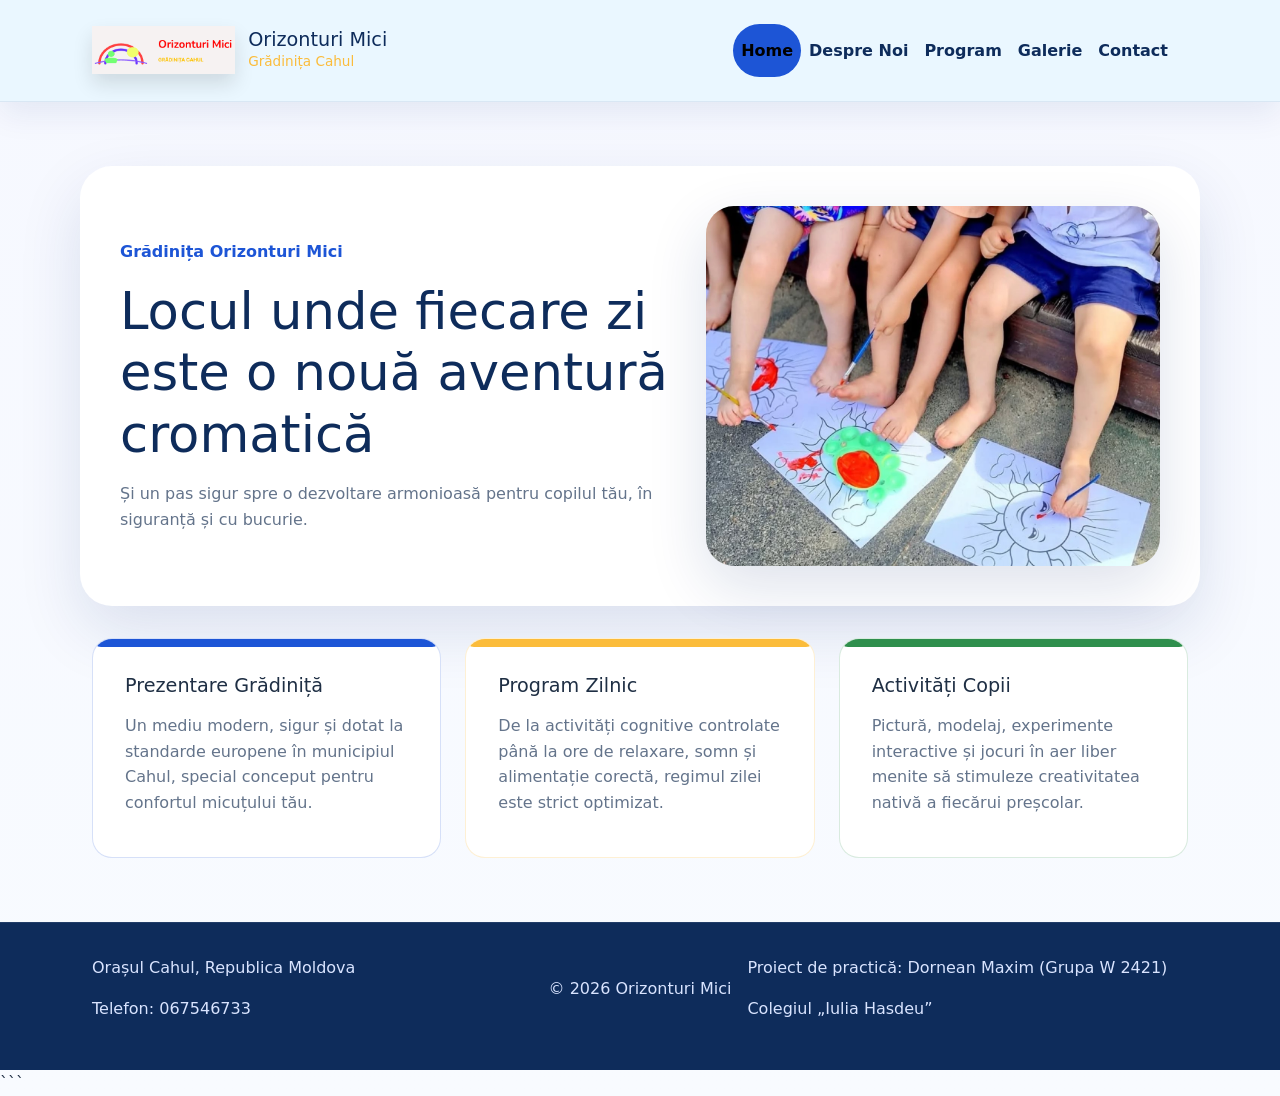
<file: index.html>
<!DOCTYPE html>
<html lang="ro">
<head>
  <meta charset="UTF-8" />
  <meta name="viewport" content="width=device-width, initial-scale=1.0" />
  <title>Orizonturi Mici | Grădinița Cahul</title>
    <!-- Bootstrap CSS -->
    <link href="https://cdn.jsdelivr.net/npm/bootstrap@5.3.7/dist/css/bootstrap.min.css" rel="stylesheet">


  <link rel="stylesheet" href="styles.css" />
</head>
<script src="https://cdn.jsdelivr.net/npm/bootstrap@5.3.7/dist/js/bootstrap.bundle.min.js"></script>
<body>
  <header class="site-header">
    <div class="container header-inner">
      <div class="brand">
        <img class="logo-image" src="assets/logo.png" alt="Logo Orizonturi Mici" />
        <div>
          <h1>Orizonturi Mici</h1>
          <p>Grădinița Cahul</p>
        </div>
      </div>
      <nav class="navbar navbar-expand-lg">
    <div class="container-fluid">
        <button class="navbar-toggler" type="button"
                data-bs-toggle="collapse"
                data-bs-target="#navbarNav">
            <span class="navbar-toggler-icon"></span>
        </button>

        <div class="collapse navbar-collapse" id="navbarNav">
            <ul class="navbar-nav ms-auto">
                <li class="nav-item">
                    <a class="nav-link active" href="index.html">Home</a>
                </li>
                <li class="nav-item">
                    <a class="nav-link" href="despre-noi.html">Despre Noi</a>
                </li>
                <li class="nav-item">
                    <a class="nav-link" href="program.html">Program</a>
                </li>
                <li class="nav-item">
                    <a class="nav-link" href="gallery.html">Galerie</a>
                </li>
                <li class="nav-item">
                    <a class="nav-link" href="contact.html">Contact</a>
                </li>
            </ul>
        </div>
    </div>
</nav>
    </div>
  </header>

  <main>
    <section class="hero" id="home">
      <div class="container hero-card">
        <div class="hero-grid">
          <div class="hero-copy">
            <span class="eyebrow">Grădinița Orizonturi Mici</span>
            <h2>Locul unde fiecare zi este o nouă aventură cromatică</h2>
            <p>Și un pas sigur spre o dezvoltare armonioasă pentru copilul tău, în siguranță și cu bucurie.</p>
          </div>
          <div class="hero-image">
            <img src="assets/Copii.png" alt="Copii colorând" />
          </div>
        </div>
      </div>
    </section>

    <section class="features container">
      <article class="feature-card blue-card">
        <h3>Prezentare Grădiniță</h3>
        <p>Un mediu modern, sigur și dotat la standarde europene în municipiul Cahul, special conceput pentru confortul micuțului tău.</p>
      </article>

      <article class="feature-card orange-card">
        <h3>Program Zilnic</h3>
        <p>De la activități cognitive controlate până la ore de relaxare, somn și alimentație corectă, regimul zilei este strict optimizat.</p>
      </article>

      <article class="feature-card green-card">
        <h3>Activități Copii</h3>
        <p>Pictură, modelaj, experimente interactive și jocuri în aer liber menite să stimuleze creativitatea nativă a fiecărui preșcolar.</p>
      </article>
    </section>
  </main>

  <footer class="site-footer" id="contact">
    <div class="container footer-grid">
      <div>
        <p>Orașul Cahul, Republica Moldova</p>
        <p>Telefon: 067546733</p>
      </div>

      <div class="footer-center">
        <p>© 2026 Orizonturi Mici</p>
      </div>

      <div class="footer-right">
        <p>Proiect de practică: Dornean Maxim (Grupa W 2421)</p>
        <p>Colegiul „Iulia Hasdeu”</p>
      </div>
    </div>
  </footer>



</body>
</html>
```
</file>
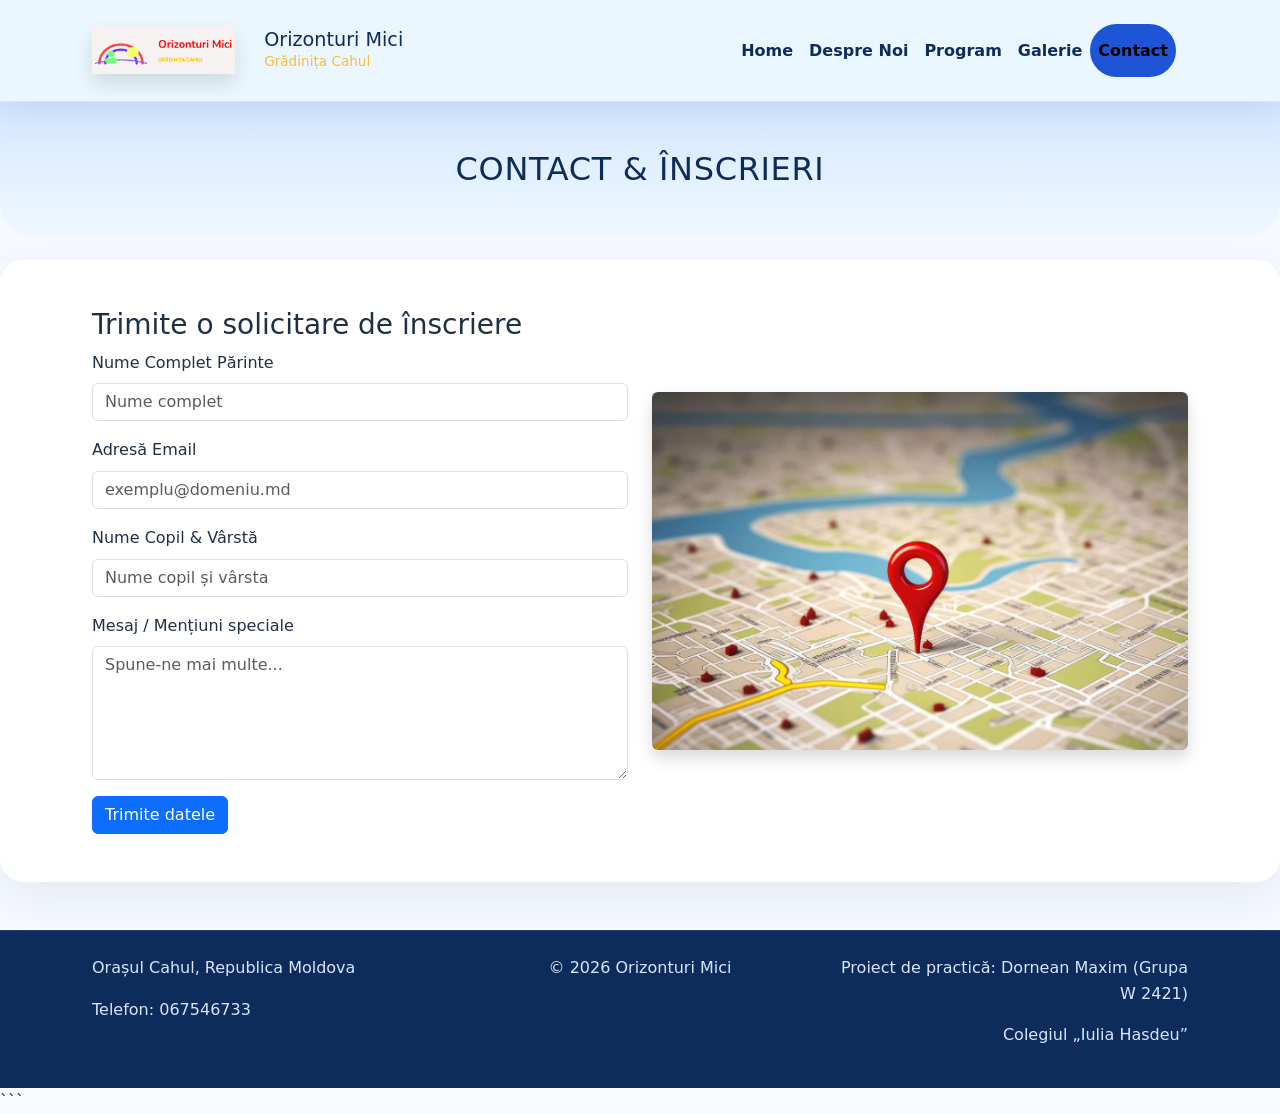
<file: contact.html>
<!DOCTYPE html>
<html lang="ro">
<head>
    <meta charset="UTF-8">
    <meta name="viewport" content="width=device-width, initial-scale=1.0">
    <title>Contact | Orizonturi Mici</title>

    <!-- Bootstrap CSS -->
    <link href="https://cdn.jsdelivr.net/npm/bootstrap@5.3.7/dist/css/bootstrap.min.css" rel="stylesheet">


    <!-- CSS Personalizat -->
    <link rel="stylesheet" href="styles.css">
</head>
<script src="https://cdn.jsdelivr.net/npm/bootstrap@5.3.7/dist/js/bootstrap.bundle.min.js"></script>
<body>

<header class="site-header py-3">
    <div class="container">
        <div class="d-flex justify-content-between align-items-center flex-wrap">

            <div class="brand d-flex align-items-center">
                <img class="logo-image me-3" src="assets/logo.png" alt="Logo Orizonturi Mici" width="70">
                <div>
                    <h1 class="h3 mb-0">Orizonturi Mici</h1>
                    <p class="mb-0">Grădinița Cahul</p>
                </div>
            </div>

            <nav class="navbar navbar-expand-lg">
                <div class="container-fluid">
                    <button class="navbar-toggler" type="button"
                            data-bs-toggle="collapse"
                            data-bs-target="#navbarNav">
                        <span class="navbar-toggler-icon"></span>
                    </button>

                    <div class="collapse navbar-collapse" id="navbarNav">
                        <ul class="navbar-nav ms-auto">
                            <li class="nav-item">
                                <a class="nav-link" href="index.html">Home</a>
                            </li>
                            <li class="nav-item">
                                <a class="nav-link" href="despre-noi.html">Despre Noi</a>
                            </li>
                            <li class="nav-item">
                                <a class="nav-link" href="program.html">Program</a>
                            </li>
                            <li class="nav-item">
                                <a class="nav-link" href="gallery.html">Galerie</a>
                            </li>
                            <li class="nav-item">
                                <a class="nav-link active" href="contact.html">Contact</a>
                            </li>
                        </ul>
                    </div>
                </div>
            </nav>

        </div>
    </div>
</header>

<main>

    <section class="page-hero py-5 text-center">
        <div class="container">
            <h2>CONTACT &amp; ÎNSCRIERI</h2>
        </div>
    </section>

    <section class="contact-section py-5">
        <div class="container">
            <div class="row align-items-center">

                <div class="col-lg-6">
                    <h3>Trimite o solicitare de înscriere</h3>

                    <form action="https://api.sheetmonkey.io/form/53CdppCAAEYHgS7GfDdZWT" method="POST">

<input type="hidden" name="x-sheetmonkey-redirect" value="Inscrieri.html">

<div class="mb-3">
    <label class="form-label">Nume Complet Părinte</label>
    <input type="text" class="form-control" name="parent-name" placeholder="Nume complet" required>
</div>

<div class="mb-3">
    <label class="form-label">Adresă Email</label>
    <input type="email" class="form-control" name="email" placeholder="exemplu@domeniu.md" required>
</div>

<div class="mb-3">
    <label class="form-label">Nume Copil &amp; Vârstă</label>
    <input type="text" class="form-control" name="child-info" placeholder="Nume copil și vârsta" required>
</div>

<div class="mb-3">
    <label class="form-label">Mesaj / Mențiuni speciale</label>
    <textarea class="form-control" name="message" rows="5" placeholder="Spune-ne mai multe..."></textarea>
</div>

<button type="submit" class="btn btn-primary">
    Trimite datele
</button>

</form>

                </div>

                <div class="col-lg-6 text-center mt-4 mt-lg-0">
                    <img src="assets/5.jpg"
                         alt="Imagine contact"
                         class="img-fluid rounded shadow">
                </div>

            </div>
        </div>
    </section>

</main>

<footer class="site-footer py-4">
    <div class="container">
        <div class="row text-center text-lg-start">

            <div class="col-lg-4 mb-3">
                <p>Orașul Cahul, Republica Moldova</p>
                <p>Telefon: 067546733</p>
            </div>

            <div class="col-lg-4 text-center mb-3">
                <p>© 2026 Orizonturi Mici</p>
            </div>

            <div class="col-lg-4 text-lg-end">
                <p>Proiect de practică: Dornean Maxim (Grupa W 2421)</p>
                <p>Colegiul „Iulia Hasdeu”</p>
            </div>

        </div>
    </div>
</footer>
<script src="https://cdn.jsdelivr.net/npm/bootstrap@5.3.7/dist/js/bootstrap.bundle.min.js"></script>
    

</body>
</html>
```
</file>
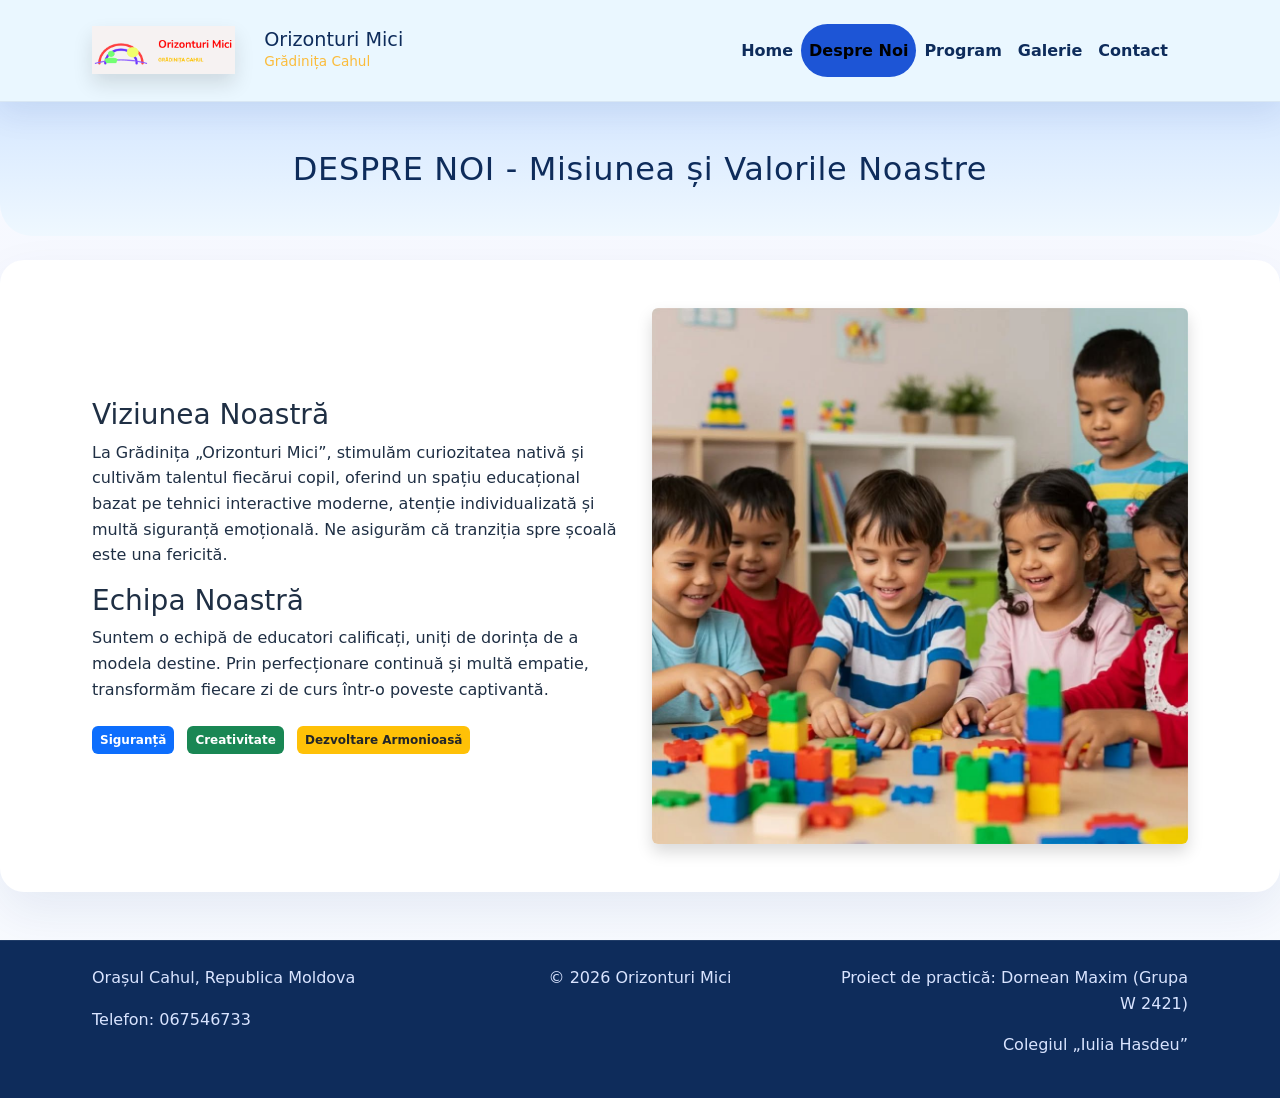
<file: despre-noi.html>
<!DOCTYPE html>
<html lang="ro">
<head>
    <meta charset="UTF-8">
    <meta name="viewport" content="width=device-width, initial-scale=1.0">
    <title>Despre Noi | Orizonturi Mici</title>

    <!-- Bootstrap CSS -->
    <link href="https://cdn.jsdelivr.net/npm/bootstrap@5.3.7/dist/css/bootstrap.min.css" rel="stylesheet">

    <!-- CSS Personalizat -->
    <link rel="stylesheet" href="styles.css">
</head>
<body>

<header class="site-header py-3">
    <div class="container">
        <div class="d-flex justify-content-between align-items-center flex-wrap">

            <div class="brand d-flex align-items-center">
                <img class="logo-image me-3" src="assets/logo.png" alt="Logo Orizonturi Mici" width="70">
                <div>
                    <h1 class="h3 mb-0">Orizonturi Mici</h1>
                    <p class="mb-0">Grădinița Cahul</p>
                </div>
            </div>

            <nav class="navbar navbar-expand-lg">
                <div class="container-fluid">
                    <button class="navbar-toggler" type="button"
                            data-bs-toggle="collapse"
                            data-bs-target="#navbarNav">
                        <span class="navbar-toggler-icon"></span>
                    </button>

                    <div class="collapse navbar-collapse" id="navbarNav">
                        <ul class="navbar-nav ms-auto">
                            <li class="nav-item">
                                <a class="nav-link" href="index.html">Home</a>
                            </li>
                            <li class="nav-item">
                                <a class="nav-link active" href="despre-noi.html">Despre Noi</a>
                            </li>
                            <li class="nav-item">
                                <a class="nav-link" href="program.html">Program</a>
                            </li>
                            <li class="nav-item">
                                <a class="nav-link" href="gallery.html">Galerie</a>
                            </li>
                            <li class="nav-item">
                                <a class="nav-link" href="contact.html">Contact</a>
                            </li>
                        </ul>
                    </div>
                </div>
            </nav>

        </div>
    </div>
</header>

<main>

    <section class="page-hero py-5 text-center">
        <div class="container">
            <h2>DESPRE NOI - Misiunea și Valorile Noastre</h2>
        </div>
    </section>

    <section class="about py-5" id="about">
        <div class="container">

            <div class="row align-items-center">

                <div class="col-lg-6">
                    <h3>Viziunea Noastră</h3>

                    <p>
                        La Grădinița „Orizonturi Mici”, stimulăm curiozitatea
                        nativă și cultivăm talentul fiecărui copil, oferind un
                        spațiu educațional bazat pe tehnici interactive moderne,
                        atenție individualizată și multă siguranță emoțională.
                        Ne asigurăm că tranziția spre școală este una fericită.
                    </p>

                    <h3>Echipa Noastră</h3>

                    <p>
                        Suntem o echipă de educatori calificați, uniți de
                        dorința de a modela destine. Prin perfecționare continuă
                        și multă empatie, transformăm fiecare zi de curs într-o
                        poveste captivantă.
                    </p>

                    <div class="mt-4">
                        <span class="badge bg-primary p-2 me-2">Siguranță</span>
                        <span class="badge bg-success p-2 me-2">Creativitate</span>
                        <span class="badge bg-warning text-dark p-2">
                            Dezvoltare Armonioasă
                        </span>
                    </div>
                </div>

                <div class="col-lg-6 text-center mt-4 mt-lg-0">
                    <img src="assets/32.jpg"
                         alt="Activități copii"
                         class="img-fluid rounded shadow">
                </div>

            </div>

        </div>
    </section>

</main>

<footer class="site-footer py-4">
    <div class="container">
        <div class="row text-center text-lg-start">

            <div class="col-lg-4 mb-3">
                <p>Orașul Cahul, Republica Moldova</p>
                <p>Telefon: 067546733</p>
            </div>

            <div class="col-lg-4 text-center mb-3">
                <p>© 2026 Orizonturi Mici</p>
            </div>

            <div class="col-lg-4 text-lg-end">
                <p>Proiect de practică: Dornean Maxim (Grupa W 2421)</p>
                <p>Colegiul „Iulia Hasdeu”</p>
            </div>

        </div>
    </div>
</footer>

<!-- Bootstrap JS -->
<script src="https://cdn.jsdelivr.net/npm/bootstrap@5.3.7/dist/js/bootstrap.bundle.min.js"></script>
</body>
</file>
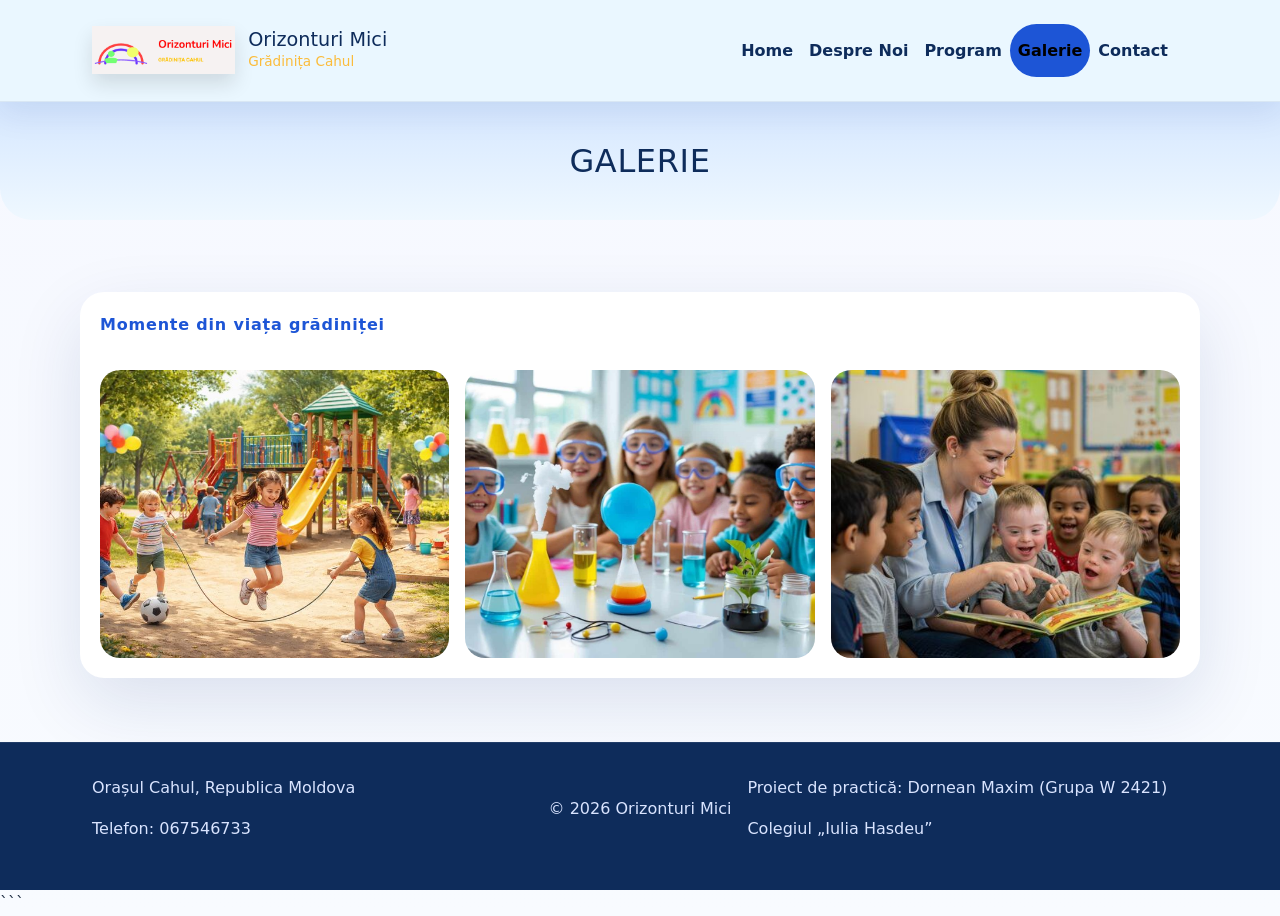
<file: gallery.html>
<!DOCTYPE html>
<html lang="ro">
<head>
  <meta charset="UTF-8" />
  <meta name="viewport" content="width=device-width, initial-scale=1.0" />
  <title>Galerie | Orizonturi Mici</title>

    <!-- Bootstrap CSS -->
    <link href="https://cdn.jsdelivr.net/npm/bootstrap@5.3.7/dist/css/bootstrap.min.css" rel="stylesheet">


  <link rel="stylesheet" href="styles.css" />
</head>
<script src="https://cdn.jsdelivr.net/npm/bootstrap@5.3.7/dist/js/bootstrap.bundle.min.js"></script>
<body>
  <header class="site-header">
    <div class="container header-inner">
      <div class="brand">
        <img class="logo-image" src="assets/logo.png" alt="Logo Orizonturi Mici" />
        <div>
          <h1>Orizonturi Mici</h1>
          <p>Grădinița Cahul</p>
        </div>
      </div>

      <nav class="navbar navbar-expand-lg">
    <div class="container-fluid">
        <button class="navbar-toggler" type="button"
                data-bs-toggle="collapse"
                data-bs-target="#navbarNav">
            <span class="navbar-toggler-icon"></span>
        </button>

        <div class="collapse navbar-collapse" id="navbarNav">
            <ul class="navbar-nav ms-auto">
                <li class="nav-item">
                    <a class="nav-link" href="index.html">Home</a>
                </li>
                <li class="nav-item">
                    <a class="nav-link" href="despre-noi.html">Despre Noi</a>
                </li>
                <li class="nav-item">
                    <a class="nav-link" href="program.html">Program</a>
                </li>
                <li class="nav-item">
                    <a class="nav-link active" href="gallery.html">Galerie</a>
                </li>
                <li class="nav-item">
                    <a class="nav-link" href="contact.html">Contact</a>
                </li>
            </ul>
        </div>
    </div>
</nav>
    </div>
  </header>

  <main>
    <section class="page-hero">
      <div class="container">
        <h2>GALERIE</h2>
      </div>
    </section>

    <section class="schedule-section">
      <div class="container schedule-card">
        <p class="section-label">Momente din viața grădiniței</p>

        <div class="gallery-grid">
          <img src="assets/1.jpg" alt="Galerie imagine 1" />
          <img src="assets/2.jpg" alt="Galerie imagine 2" />
          <img src="assets/3.jpg" alt="Galerie imagine 3" />
        </div>
      </div>
    </section>
  </main>

  <footer class="site-footer" id="contact">
    <div class="container footer-grid">
      <div>
        <p>Orașul Cahul, Republica Moldova</p>
        <p>Telefon: 067546733</p>
      </div>

      <div class="footer-center">
        <p>© 2026 Orizonturi Mici</p>
      </div>

      <div class="footer-right">
        <p>Proiect de practică: Dornean Maxim (Grupa W 2421)</p>
        <p>Colegiul „Iulia Hasdeu”</p>
      </div>
    </div>
  </footer>
    


</body>
</html>
```
</file>
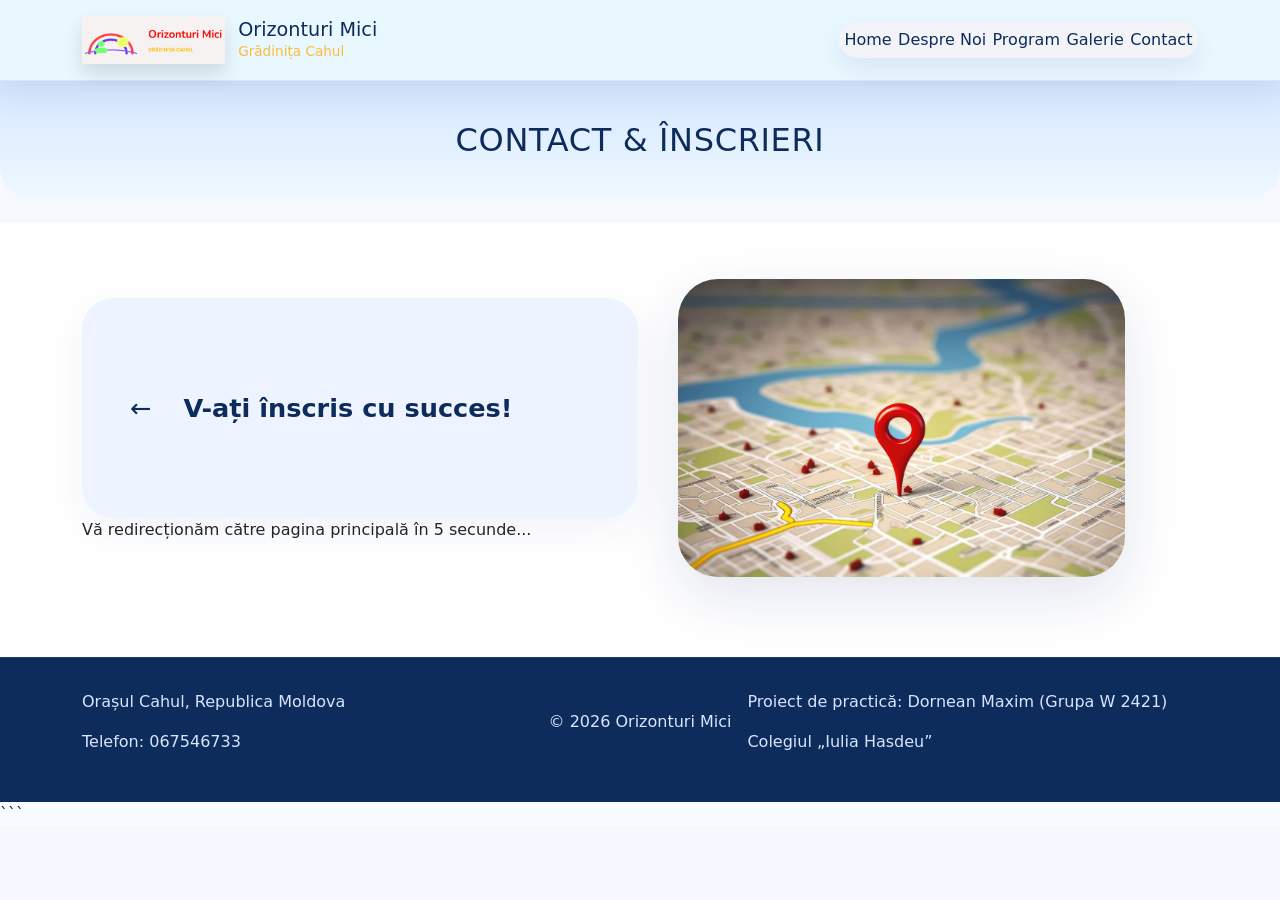
<file: Inscrieri.html>
<!DOCTYPE html>
<html lang="ro">
<head>
  <meta charset="UTF-8" />
  <meta name="viewport" content="width=device-width, initial-scale=1.0" />
  <title>Înscrieri | Orizonturi Mici</title>

    <!-- Bootstrap CSS -->
    <link href="https://cdn.jsdelivr.net/npm/bootstrap@5.3.7/dist/css/bootstrap.min.css" rel="stylesheet">


  <link rel="stylesheet" href="styles.css" />
</head>
<body>
  <header class="site-header">
    <div class="container header-inner">
      <div class="brand">
        <img class="logo-image" src="assets/logo.png" alt="Logo Orizonturi Mici" />
        <div>
          <h1>Orizonturi Mici</h1>
          <p>Grădinița Cahul</p>
        </div>
      </div>
      <nav class="main-nav">
        <a class="nav-link" href="index.html">Home</a>
        <a class="nav-link" href="despre-noi.html">Despre Noi</a>
        <a class="nav-link" href="program.html">Program</a>
        <a class="nav-link" href="gallery.html">Galerie</a>
        <a class="nav-link" href="contact.html">Contact</a>
      </nav>
    </div>
  </header>

  <main>
    <section class="page-hero">
      <div class="container">
        <h2>CONTACT &amp; ÎNSCRIERI</h2>
      </div>
    </section>

    <section class="inscrieri-section">
      <div class="container inscrieri-grid">
        <div>
          <a href="index.html" class="success-card">
            <div class="arrow">←</div>
            <h3>V-ați înscris cu succes!</h3>
          </a>

          <p class="redirect-text" id="redirect-message">
            Vă redirecționăm către pagina principală în 5 secunde...
          </p>
        </div>

        <div class="inscrieri-image">
          <img src="assets/5.jpg" alt="Locație" />
        </div>
      </div>
    </section>
  </main>

  <footer class="site-footer">
    <div class="container footer-grid">
      <div>
        <p>Orașul Cahul, Republica Moldova</p>
        <p>Telefon: 067546733</p>
      </div>

      <div class="footer-center">
        <p>© 2026 Orizonturi Mici</p>
      </div>

      <div class="footer-right">
        <p>Proiect de practică: Dornean Maxim (Grupa W 2421)</p>
        <p>Colegiul „Iulia Hasdeu”</p>
      </div>
    </div>
  </footer>

  <script>
    const countdown = 5;
    let seconds = countdown;
    const redirectMessage = document.getElementById('redirect-message');

    if (redirectMessage) {
      redirectMessage.textContent = `Vă redirecționăm către pagina principală în ${seconds} secunde...`;

      const interval = setInterval(() => {
        seconds -= 1;

        if (seconds <= 0) {
          clearInterval(interval);
          window.location.href = 'index.html';
        } else {
          redirectMessage.textContent =
            `Vă redirecționăm către pagina principală în ${seconds} secunde...`;
        }
      }, 1000);
    }
  </script>

    <!-- Bootstrap CSS -->
    <link href="https://cdn.jsdelivr.net/npm/bootstrap@5.3.7/dist/css/bootstrap.min.css" rel="stylesheet">


</body>
</html>
```
</file>
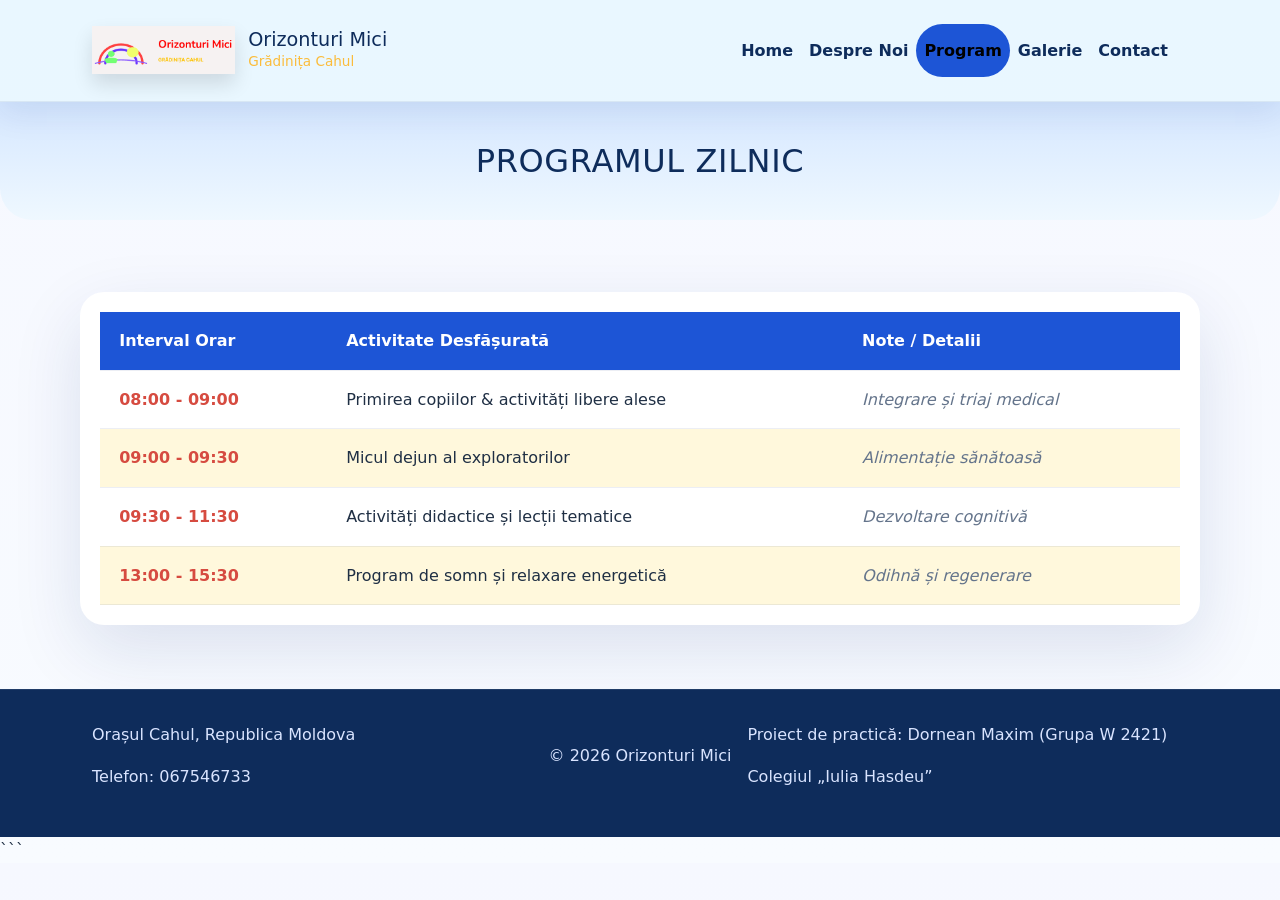
<file: program.html>
<!DOCTYPE html>
<html lang="ro">
<head>
  <meta charset="UTF-8" />
  <meta name="viewport" content="width=device-width, initial-scale=1.0" />
  <title>Program zilnic | Orizonturi Mici</title>

    <!-- Bootstrap CSS -->
    <link href="https://cdn.jsdelivr.net/npm/bootstrap@5.3.7/dist/css/bootstrap.min.css" rel="stylesheet">


  <link rel="stylesheet" href="styles.css" />
</head>
<script src="https://cdn.jsdelivr.net/npm/bootstrap@5.3.7/dist/js/bootstrap.bundle.min.js"></script>
<body>
  <header class="site-header">
    <div class="container header-inner">
      <div class="brand">
        <img class="logo-image" src="assets/logo.png" alt="Logo Orizonturi Mici" />
        <div>
          <h1>Orizonturi Mici</h1>
          <p>Grădinița Cahul</p>
        </div>
      </div>

      <nav class="navbar navbar-expand-lg">
    <div class="container-fluid">
        <button class="navbar-toggler" type="button"
                data-bs-toggle="collapse"
                data-bs-target="#navbarNav">
            <span class="navbar-toggler-icon"></span>
        </button>

        <div class="collapse navbar-collapse" id="navbarNav">
            <ul class="navbar-nav ms-auto">
                <li class="nav-item">
                    <a class="nav-link" href="index.html">Home</a>
                </li>
                <li class="nav-item">
                    <a class="nav-link" href="despre-noi.html">Despre Noi</a>
                </li>
                <li class="nav-item">
                    <a class="nav-link active" href="program.html">Program</a>
                </li>
                <li class="nav-item">
                    <a class="nav-link" href="gallery.html">Galerie</a>
                </li>
                <li class="nav-item">
                    <a class="nav-link" href="contact.html">Contact</a>
                </li>
            </ul>
        </div>
    </div>
</nav>
    </div>
  </header>

  <main>
    <section class="page-hero">
      <div class="container">
        <h2>PROGRAMUL ZILNIC</h2>
      </div>
    </section>

    <section class="schedule-section">
      <div class="container schedule-card">
        <table class="schedule-table">
          <thead>
            <tr>
              <th>Interval Orar</th>
              <th>Activitate Desfășurată</th>
              <th>Note / Detalii</th>
            </tr>
          </thead>

          <tbody>
            <tr>
              <td>08:00 - 09:00</td>
              <td>Primirea copiilor &amp; activități libere alese</td>
              <td>Integrare și triaj medical</td>
            </tr>

            <tr>
              <td>09:00 - 09:30</td>
              <td>Micul dejun al exploratorilor</td>
              <td>Alimentație sănătoasă</td>
            </tr>

            <tr>
              <td>09:30 - 11:30</td>
              <td>Activități didactice și lecții tematice</td>
              <td>Dezvoltare cognitivă</td>
            </tr>

            <tr>
              <td>13:00 - 15:30</td>
              <td>Program de somn și relaxare energetică</td>
              <td>Odihnă și regenerare</td>
            </tr>
          </tbody>
        </table>
      </div>
    </section>
  </main>

  <footer class="site-footer" id="contact">
    <div class="container footer-grid">
      <div>
        <p>Orașul Cahul, Republica Moldova</p>
        <p>Telefon: 067546733</p>
      </div>

      <div class="footer-center">
        <p>© 2026 Orizonturi Mici</p>
      </div>

      <div class="footer-right">
        <p>Proiect de practică: Dornean Maxim (Grupa W 2421)</p>
        <p>Colegiul „Iulia Hasdeu”</p>
      </div>
    </div>
  </footer>

    


</body>
</html>
```
</file>
<file: styles.css>
:root {
  --blue: #1d55d6;
  --blue-soft: #eef4ff;
  --orange: #fbbc3b;
  --orange-soft: #fff5e1;
  --green: #2f8f4d;
  --green-soft: #eaf7ea;
  --dark: #0e2c5b;
  --text: #1f2f44;
  --muted: #64748b;
  --background: #f6f8ff;
}

* {
  box-sizing: border-box;
}

body {
  margin: 0;
  font-family: Inter, system-ui, -apple-system, BlinkMacSystemFont, "Segoe UI", sans-serif;
  background: linear-gradient(180deg, #f6f8ff 0%, #f8fbff 100%);
  color: var(--text);
  line-height: 1.6;
}

img {
  max-width: 100%;
  display: block;
}

.container {
  width: min(1120px, calc(100% - 2rem));
  margin: 0 auto;
}

.site-header {
  background: rgba(233, 247, 255, 0.95);
  color: #0e2c5b;
  padding: 1rem 0;
  position: sticky;
  top: 0;
  z-index: 10;
  border-bottom: 1px solid rgba(15, 44, 112, 0.08);
  box-shadow: 0 12px 30px rgba(15, 44, 112, 0.08);
}

.header-inner {
  display: flex;
  justify-content: space-between;
  align-items: center;
  gap: 1rem;
}

.brand {
  display: flex;
  align-items: center;
  gap: 0.8rem;
}

.logo-image {
  height: 3rem;
  width: auto;
  border-radius: 0;
  box-shadow: 0 10px 20px rgba(0,0,0,0.12);
}

.brand h1 {
  margin: 0;
  font-size: 1.2rem;
}

.brand p {
  margin: 0;
  font-size: 0.85rem;
  color: var(--orange);
}

.main-nav {
  display: flex;
  flex-wrap: wrap;
  gap: 0.75rem;
  align-items: center;
  background: rgba(255, 255, 255, 0.85);
  padding: 0.35rem;
  border-radius: 999px;
  box-shadow: 0 10px 25px rgba(15, 44, 112, 0.08);
}

.nav-link {
  color: var(--dark);
  text-decoration: none;
  font-weight: 600;
  padding: 0.75rem 1rem;
  border-radius: 999px;
  transition: all 0.2s ease;
  background: transparent;
}

.nav-link:hover {
  background: rgba(29, 85, 214, 0.12);
}

.nav-link.active {
  background: var(--blue);
  color: white;
  box-shadow: none;
}
.main-nav {
  background: #f2f4f7;

}
.nav-link {
  padding: 0.85rem 1.25rem;
}
.main-nav {
  gap: 0.4rem;
}

.page-hero {
  background: linear-gradient(180deg, #d5e7ff 0%, #eff8ff 100%);
  padding: 2.5rem 0;
  margin-bottom: 1.5rem;
  border-radius: 0 0 2rem 2rem;
}

.page-hero h2 {
  margin: 0;
  text-align: center;
  color: var(--dark);
  font-size: clamp(1.9rem, 2.5vw, 2.6rem);
  letter-spacing: 0.02em;
}

.schedule-section {
  padding: 3rem 0 4rem;
}

.schedule-card {
  background: white;
  padding: 1.25rem;
  border-radius: 1.5rem;
  box-shadow: 0 25px 70px rgba(15, 44, 112, 0.12);
}

.gallery-grid {
  display: grid;
  grid-template-columns: repeat(3, minmax(0, 1fr));
  gap: 1rem;
  margin-top: 1rem;
}

.gallery-grid img {
  width: 100%;
  height: 18rem;
  object-fit: cover;
  border-radius: 1.25rem;
}

.schedule-table {
  width: 100%;
  border-collapse: collapse;
  min-width: 640px;
}

.schedule-table thead tr {
  background: var(--blue);
  color: white;
}

.schedule-table th,
.schedule-table td {
  padding: 1rem 1.2rem;
  text-align: left;
  border-bottom: 1px solid rgba(15, 44, 112, 0.08);
}

.schedule-table tbody tr:nth-child(even) {
  background: #fff8dc;
}

.schedule-table tbody tr:nth-child(odd) {
  background: #ffffff;
}

.schedule-table td:first-child {
  color: #d64b40;
  font-weight: 700;
}

.schedule-table td:last-child {
  color: var(--muted);
  font-style: italic;
}

.hero {
  padding: 4rem 0 2rem;
}

.hero-card {
  background: white;
  padding: 2.5rem;
  border-radius: 2rem;
  box-shadow: 0 25px 64px rgba(15, 44, 112, 0.12);
}

.hero-grid {
  display: grid;
  grid-template-columns: 1.1fr 0.9fr;
  gap: 2rem;
  align-items: center;
}

.hero-image {
  border-radius: 1.75rem;
  overflow: hidden;
  box-shadow: 0 20px 60px rgba(15, 44, 112, 0.14);
  min-height: 360px;
  display: grid;
  place-items: center;
}

.hero-image img {
  width: 100%;
  height: 100%;
  object-fit: cover;
}

.eyebrow {
  display: inline-block;
  color: var(--blue);
  font-weight: 700;
  margin-bottom: 1rem;
}

.hero-copy h2 {
  margin: 0 0 1rem;
  font-size: clamp(2.2rem, 4vw, 3.5rem);
  color: var(--dark);
}

.hero-copy p {
  margin: 0;
  max-width: 44rem;
  color: var(--muted);
}

.about {
  background: white;
  padding: 3.5rem 0;
  border-radius: 1.5rem;
  box-shadow: 0 20px 50px rgba(15, 44, 112, 0.08);
  margin-bottom: 3rem;
}

.about-grid {
  display: grid;
  grid-template-columns: 1.05fr 0.95fr;
  gap: 2.5rem;
  align-items: center;
}

.about-copy {
  padding: 1.5rem 0;
}

.section-label {
  display: inline-block;
  margin-bottom: 1rem;
  color: var(--blue);
  font-weight: 700;
  letter-spacing: 0.05em;
}

.about-copy h2 {
  display: none;
}

.about-copy h3 {
  margin-top: 0;
  margin-bottom: 1rem;
  font-size: 1.7rem;
  color: var(--dark);
}

.about-copy p {
  color: var(--muted);
}

.value-pill-list {
  display: flex;
  flex-wrap: wrap;
  gap: 0.75rem;
  margin-top: 1.75rem;
}

.value-pill {
  display: inline-flex;
  align-items: center;
  padding: 0.8rem 1.2rem;
  border-radius: 999px;
  color: white;
  font-weight: 700;
  font-size: 0.95rem;
}

.blue-pill {
  background: var(--blue);
}

.green-pill {
  background: var(--green);
}

.orange-pill {
  background: var(--orange);
}

.about-image {
  border-radius: 1.5rem;
  overflow: hidden;
  box-shadow: 0 24px 50px rgba(15, 44, 112, 0.14);
}

.about-image img {
  display: block;
  width: 100%;
  height: 100%;
  object-fit: cover;
}

.contact-section {
  background: white;
  padding: 3.5rem 0;
  border-radius: 1.5rem;
  box-shadow: 0 20px 50px rgba(15, 44, 112, 0.08);
  margin-bottom: 3rem;
}

.contact-grid {
  display: grid;
  grid-template-columns: 1.05fr 0.95fr;
  gap: 2.5rem;
  align-items: center;
}

.contact-copy {
  padding: 1.5rem 0;
}

.contact-copy h3 {
  margin-top: 0;
  margin-bottom: 1.5rem;
  font-size: 1.9rem;
  color: var(--dark);
}

.contact-form {
  display: grid;
  gap: 1rem;
}

.contact-form label {
  display: grid;
  gap: 0.5rem;
  font-weight: 600;
  color: var(--text);
}

.contact-form input,
.contact-form textarea {
  width: 100%;
  padding: 1rem 1rem;
  border: 1px solid rgba(15, 44, 112, 0.16);
  border-radius: 0.9rem;
  font: inherit;
  background: #f8fbff;
  color: var(--text);
}

.contact-form input:focus,
.contact-form textarea:focus {
  outline: none;
  border-color: var(--blue);
  box-shadow: 0 0 0 4px rgba(29, 85, 214, 0.1);
}

.contact-form textarea {
  resize: vertical;
  min-height: 9rem;
}

.contact-form button {
  width: fit-content;
  padding: 1rem 1.75rem;
  border: none;
  border-radius: 0.9rem;
  background: var(--green);
  color: white;
  font-weight: 700;
  cursor: pointer;
  transition: transform 0.2s ease, filter 0.2s ease;
}

.contact-form button:hover {
  transform: translateY(-1px);
  filter: brightness(1.05);
}

.success-message {
  margin-top: 1.2rem;
  padding: 1rem 1.25rem;
  border-radius: 1rem;
  background: rgba(47, 143, 77, 0.12);
  color: #1d522a;
  border: 1px solid rgba(47, 143, 77, 0.22);
  font-weight: 700;
}

.contact-image {
  border-radius: 1.5rem;
  overflow: hidden;
  box-shadow: 0 24px 50px rgba(15, 44, 112, 0.14);
}

.contact-image img {
  display: block;
  width: 100%;
  height: auto;
  object-fit: cover;
}

/* Inscrieri / Success page styles */
.inscrieri-section {
  background: white;
  padding: 3.5rem 0 5rem;
  margin-bottom: 0;
}

.inscrieri-grid {
  display: grid;
  grid-template-columns: 1fr 520px;
  gap: 2.5rem;
  align-items: center;
}

.success-card {
  background: var(--blue-soft);
  padding: 2.75rem 3rem;
  border-radius: 2rem;
  display: flex;
  align-items: center;
  gap: 2rem;
  min-height: 220px;
  box-shadow: 0 12px 40px rgba(15,44,112,0.06);
}

.success-card {
  text-decoration: none;
  color: inherit;
  cursor: pointer;
}

.success-card .arrow {
  font-size: 1.6rem;
  color: var(--dark);
}

.success-card h3 {
  margin: 0;
  font-size: 1.6rem;
  color: var(--dark);
  font-weight: 800;
}

.inscrieri-image img {
  width: 100%;
  max-width: 447px;
  height: auto;
  border-radius: 2.5rem;
  display: block;
  box-shadow: 0 20px 60px rgba(15,44,112,0.12);
}

.features {
  display: grid;
  grid-template-columns: repeat(3, minmax(0, 1fr));
  gap: 1.5rem;
  margin-bottom: 4rem;
}

.feature-card {
  transition: transform 0.25s ease, box-shadow 0.25s ease;
}

.feature-card:hover {
  transform: translateY(-4px);
  box-shadow: 0 22px 45px rgba(15, 44, 112, 0.12);
}

.feature-card {
  background: white;
  padding: 2rem;
  border-radius: 1.25rem;
  border: 1px solid rgba(15, 44, 112, 0.08);
  min-height: 220px;
  position: relative;
  overflow: hidden;
  padding-top: 2.2rem;
}

.feature-card::before {
  content: "";
  position: absolute;
  top: 0;
  left: 0;
  width: 100%;
  height: 0.5rem;
  border-radius: 0 0 1rem 1rem;
}

.blue-card::before {
  background: var(--blue);
}

.orange-card::before {
  background: var(--orange);
}

.green-card::before {
  background: var(--green);
}

.feature-card h3 {
  margin-top: 0;
  margin-bottom: 1rem;
  font-size: 1.2rem;
}

.feature-card p {
  margin: 0;
  color: var(--muted);
}

.blue-card {
  border-color: rgba(29, 85, 214, 0.18);
}

.orange-card {
  border-color: rgba(251, 188, 59, 0.22);
}

.green-card {
  border-color: rgba(47, 143, 77, 0.18);
}

.site-footer {
  background: var(--dark);
  color: #d9e4ff;
  padding: 2rem 0;
  border-top: 1px solid rgba(255, 255, 255, 0.08);
}

.footer-grid {
  display: grid;
  grid-template-columns: 1fr auto 1fr;
  gap: 1rem;
  align-items: center;
}

.footer-center {
  text-align: center;
}

.site-footer .row {
  align-items: start;
}

.site-footer .col-lg-4:last-child {
  text-align: right;
}

@media (max-width: 860px) {
  .hero-grid,
  .contact-grid {
    grid-template-columns: 1fr;
  }

  .inscrieri-grid {
    grid-template-columns: 1fr;
    gap: 2rem;
  }

  .features {
    grid-template-columns: 1fr;
  }

  .footer-grid {
    grid-template-columns: 1fr;
    text-align: center;
  }
}

@media (max-width: 600px) {
  .site-header {
    padding: 1rem 0.5rem;
  }

  .header-inner {
    flex-direction: column;
    align-items: flex-start;
  }

  .main-nav {
    width: 100%;
    justify-content: space-between;
  }
}
</file>
